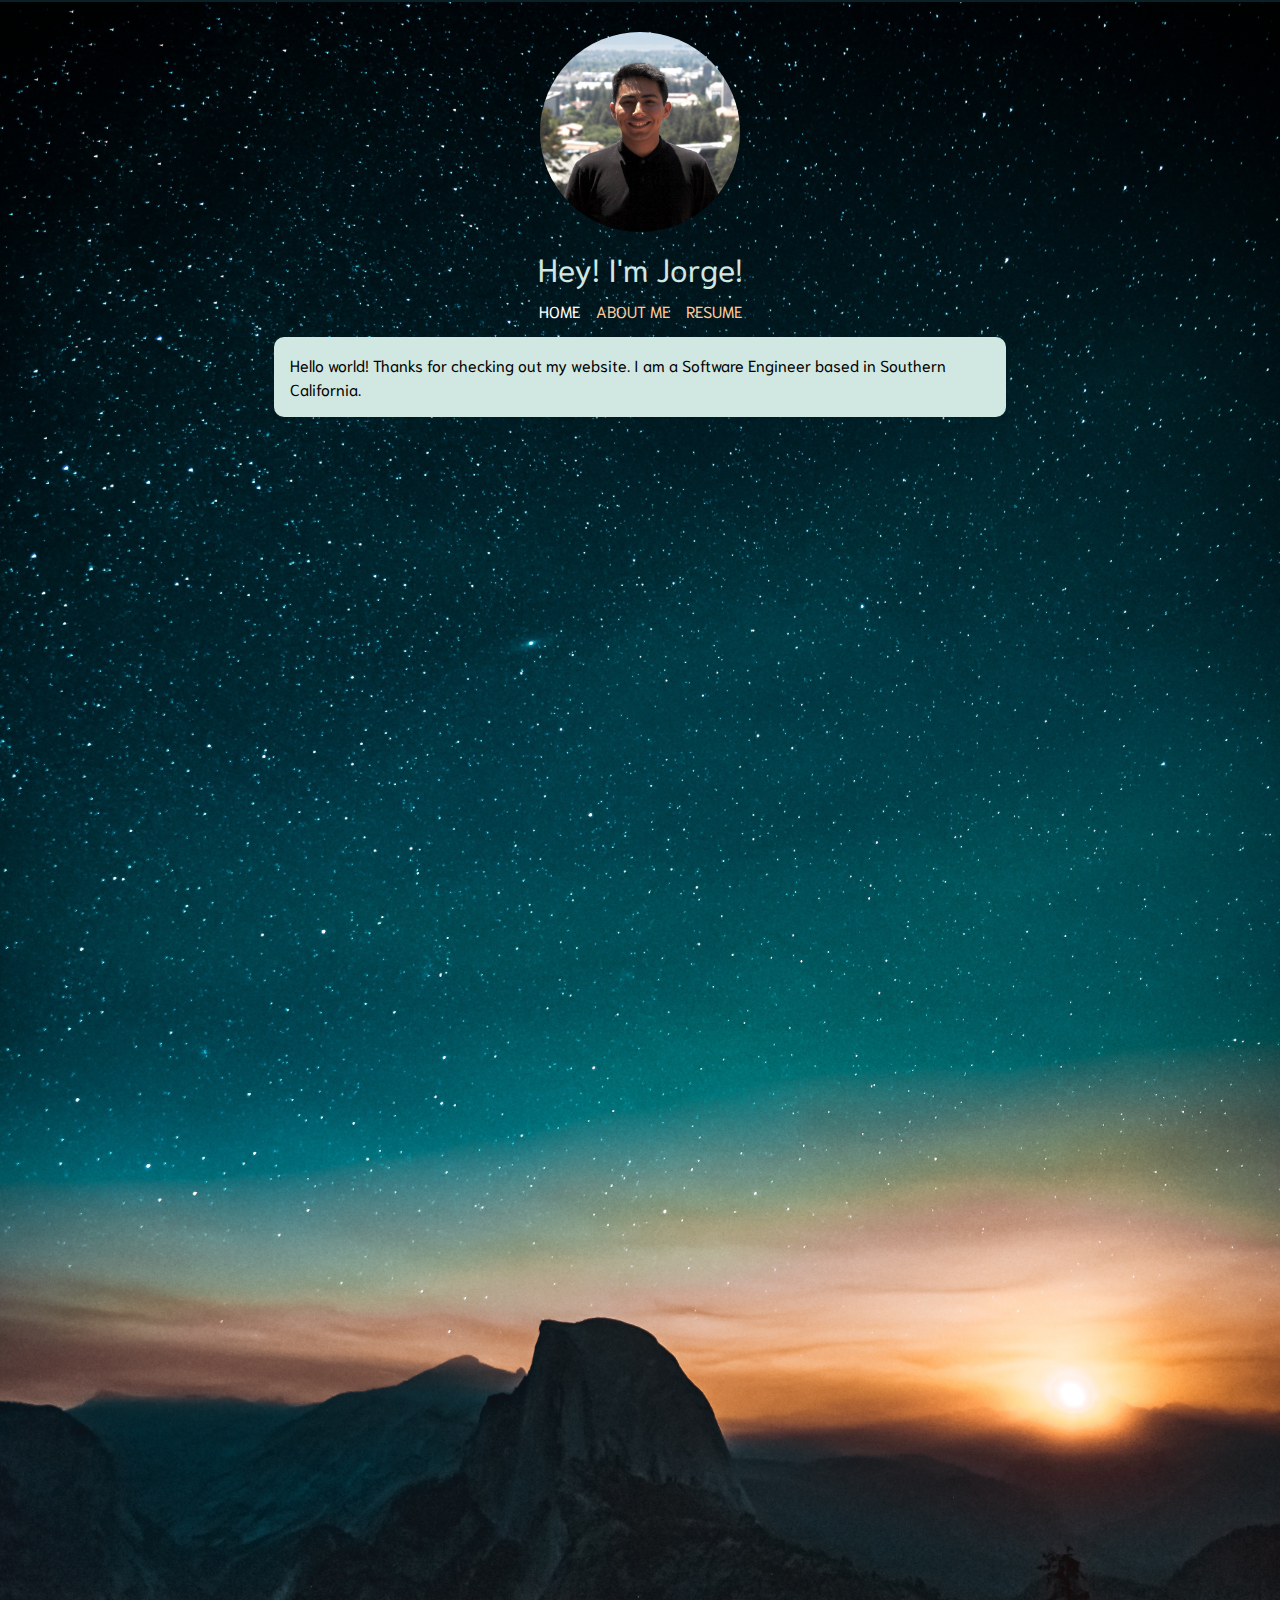
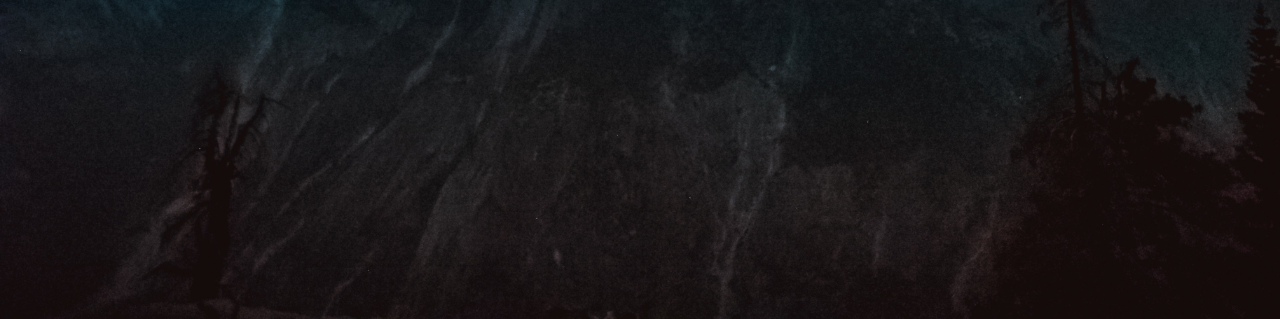
<file: index.html>
<!DOCTYPE html>
<html>
   <head>
     <title> Home </title>
     <link rel="stylesheet" type="text/css" href="assets/css/style.css">
     <link href="https://fonts.googleapis.com/css?family=Niramit" rel="stylesheet">
     <script type="text/javascript" src="assets/scripts/main.js" defer></script>
     <script type="text/javascript" src="http://code.jquery.com/jquery-1.11.3.min.js"></script>
   </head>
   <body>
     <img id="bg" src="assets/images/background-image.jpeg"/>
     <div class="profile-pic">
       <a href="index.html" target="_self">
         <img src="assets/images/profile-pic.jpg" width="200" height="200" class="circlular-image"/>
       </a>
     </div>

     <div class="greeting">
       Hey! I'm Jorge!
     </div>

     <div class="nav-bar">
       <div id="home">
        <a href="index.html" target="_self">
          <div class="nav-items current-nav-item">
             HOME
          </div>
        </a>
       </div>
       <div id="about-me">
         <a href="about-me.html" target="_self">
           <div class="nav-items">
             ABOUT ME
           </div>
         </a>
       </div>
       <div id="cv">
         <a href="assets/images/Resume241202.pdf" target="_blank">
           <div class="nav-items">
             RESUME
           </div>
         </a>
       </div>
     </div>

     <div class="container">

       <div id="content">
         Hello world! Thanks for checking out my website. I am a Software Engineer
         based in Southern California.
       </div>
     </div>

   </body>
</html>
</file>
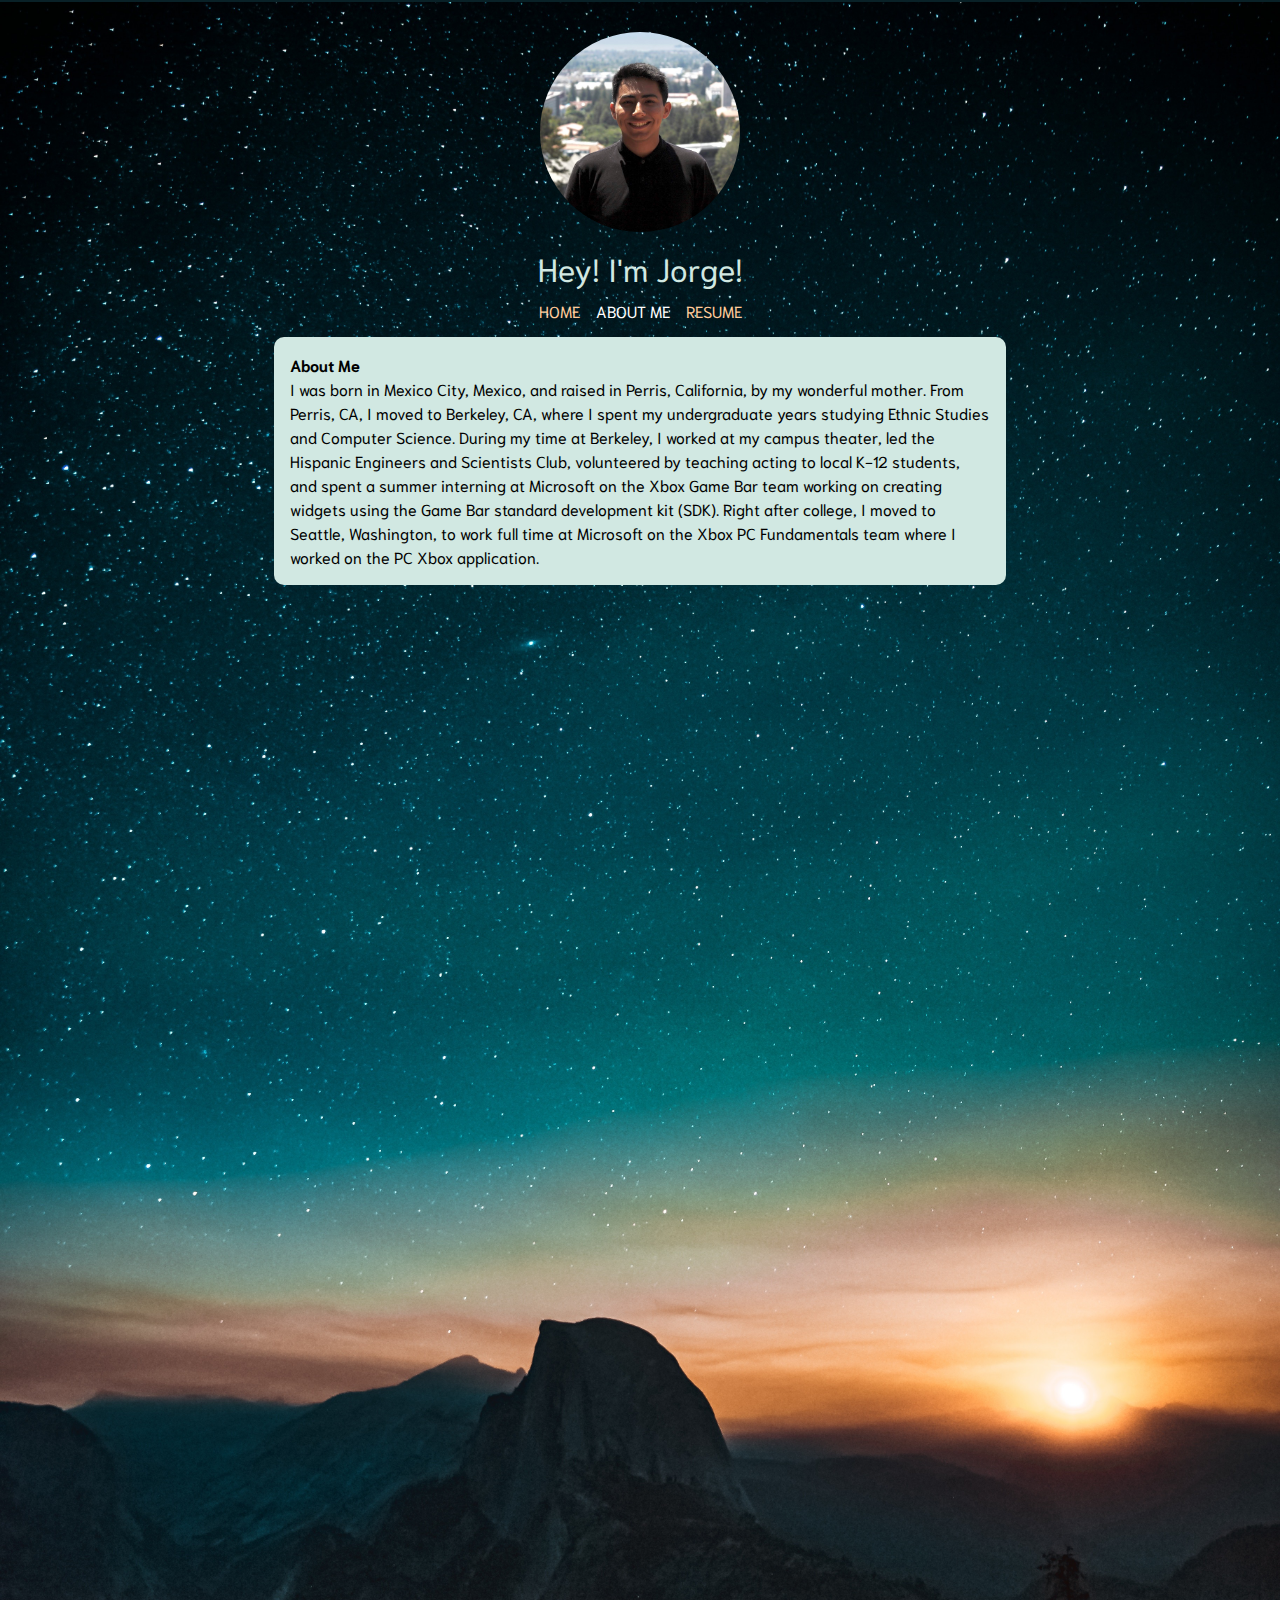
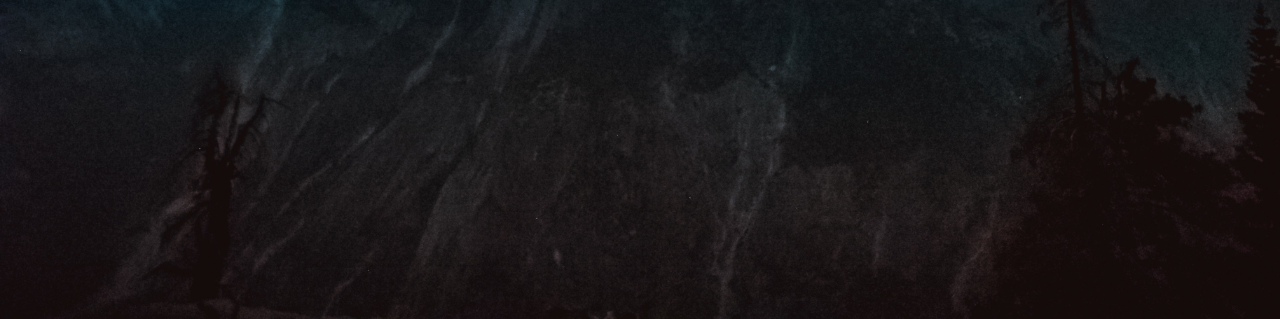
<file: about-me.html>
<!DOCTYPE html>
<html>
   <head>
     <title> About Me </title>
     <link rel="stylesheet" type="text/css" href="assets/css/style.css">
     <link href="https://fonts.googleapis.com/css?family=Niramit" rel="stylesheet">
     <script type="text/javascript" src="assets/scripts/main.js" defer></script>
     <script type="text/javascript" src="http://code.jquery.com/jquery-1.11.3.min.js"></script>
   </head>
   <body>
     <img id="bg" src="assets/images/background-image.jpeg"/>
     <div class="profile-pic">
       <a href="index.html" target="_self">
         <img src="assets/images/profile-pic.jpg" width="200" height="200" class="circlular-image"/>
       </a>
     </div>

     <div class="greeting">
       Hey! I'm Jorge!
     </div>

     <div class="nav-bar">
      <div id="home">
        <a href="index.html" target="_self">
          <div class="nav-items">
             HOME
          </div>
        </a>
       </div>
       <div id="about-me">
         <a href="about-me.html" target="_self">
           <div class="nav-items current-nav-item">
             ABOUT ME
           </div>
         </a>
       </div>
       <div id="cv">
         <a href="assets/images/Resume241202.pdf" target="_blank">
           <div class="nav-items">
             RESUME
           </div>
         </a>
       </div>
     </div>

     <div class="container">

       <div id="content">
         <div><b>About Me</b></div>
         I was born in Mexico City, Mexico, and raised in Perris, California, by my 
         wonderful mother. From Perris, CA, I moved to Berkeley, CA, where I spent my 
         undergraduate years studying Ethnic Studies and Computer Science. During my 
         time at Berkeley, I worked at my campus theater, led the Hispanic Engineers 
         and Scientists Club, volunteered by teaching acting to local K-12 students, 
         and spent a summer interning at Microsoft on the Xbox Game Bar team working
         on creating widgets using the Game Bar standard development kit (SDK). Right
         after college, I moved to Seattle, Washington, to work full time at Microsoft 
         on the Xbox PC Fundamentals team where I worked on the PC Xbox application. 
       </div>
     </div>

   </body>
</html>
</file>
<file: assets/css/style.css>
body {
  background-repeat: no-repeat;
	background-size: cover;
	width: 100%;
	height: 100vh;
	background-position: center center;
	position: relative;
  background-color: #092127;
  padding: 0 0 0 0;
  margin: 0 0 0 0;
  font-family: 'Niramit', sans-serif;
}
#bg {
  margin-top:-30px;
  position: absolute;
  width: 100%;
  height: auto;
  z-index: -1;
}
.profile-pic {
  display: flex;
  flex-direction: row;
  justify-content: center;
  margin-top: 32px;
  transition: 0.4s;
}
.profile-pic:hover {
  transform: scale(1.05, 1.05);
}
.circlular-image {
  border-radius: 50%;
}
.greeting {
  display: flex;
  flex-direction: row;
  justify-content: center;
  color: #D1E8E2;
  margin: 12px;
  font-size: 32px;
}
.nav-bar {
  display: flex;
  flex-direction: row;
  justify-content: center;
  margin-top: 12px;
  margin-bottom: 12px;
  color: #FFCB9A;
  font-size: 16px;
}
.nav-items {
  margin-left: 8px;
  margin-right: 8px;
  color: #FFCB9A;
  transition: 0.4s;
}
.nav-items:hover {
  cursor: pointer;
  color: white;
  transform: scale(1.1, 1.1);
}
.current-nav-item {
  color: white;
}
.container {
  display: flex;
  flex-direction: row;
  justify-content: center;
  margin: 16px 16px 16px 16px;
}
#title {
  color: #2C3531;
  font-size: 20px;
  margin-left: 16px;
  margin-top: 10px;
  margin-bottom: 5px;
}
#content {
  padding: 16px 16px 16px 16px;
  line-height: 1.5;
  max-width: 700px;
  background-color: #D1E8E2;
  border-radius: 10px;
}
a:link {
  text-decoration: none;
}
a:visited {
  text-decoration: none;
}
.container a:link {
  color: #2C3531;
  text-decoration: none;
}
.container a:visited {
  color: #2C3531;
  text-decoration: none;
}
.research-box1 {
  position: absolute;
  max-width: 700px;
  left: 50%;
  margin-left: -350px;
  display: flex;
  flex-direction: row;
}
.box {
  width: 340px;
  display: flex;
  background-color: #D1E8E2;
  justify-content: center;
  margin-left: 5px;
  margin-right: 5px;
  }
  .flip-box {
    background-color: transparent;
    width: 300px;
    height: 300px;
    perspective: 1000px;
    margin-left: 5px;
    margin-right: 5px;
    margin-bottom: 5px;
  }

  .flip-box-inner {
    position: relative;
    width: 100%;
    height: 100%;
    text-align: center;
    transition: transform 0.6s;
    transform-style: preserve-3d;
    box-shadow: 0 4px 8px 0 rgba(0,0,0,0.2);
  }

  .flip-box:hover .flip-box-inner {
    transform: rotateY(180deg);
  }

  .flip-box-front, .flip-box-back {
    position: absolute;
    width: 100%;
    height: 100%;
    backface-visibility: hidden;
  }

  .flip-box-front {
    background-color: #D1E8E2;
    color: black;
    z-index: 2;
    border-radius: 10px;
  }

.flip-box-back {
background-color: #2C3531;
color: white;
transform: rotateY(180deg);
z-index: 1;
border-radius: 10px;
display: flex;
align-items: center;
}
.box-container {
  display: flex;
  flex-direction: row;
  justify-content: center;
}
#padding {
  padding-left: 10px;
  padding-right: 10px;
  position: relative;
  bottom: 15px;
}
#move-up {
  position: relative;
  bottom: 15px;
}

.item {
  height: 120px;
  width: 120px;
}
.item {
  margin-left: 5px;
  margin-right: 5px;
  margin-top: 10px;
  margin-bottom: 10px;
}
#pictures {
  display: flex;
  justify-content: center;

}
.item:hover {
  opacity: 1;
  cursor: pointer;
}
</file>
